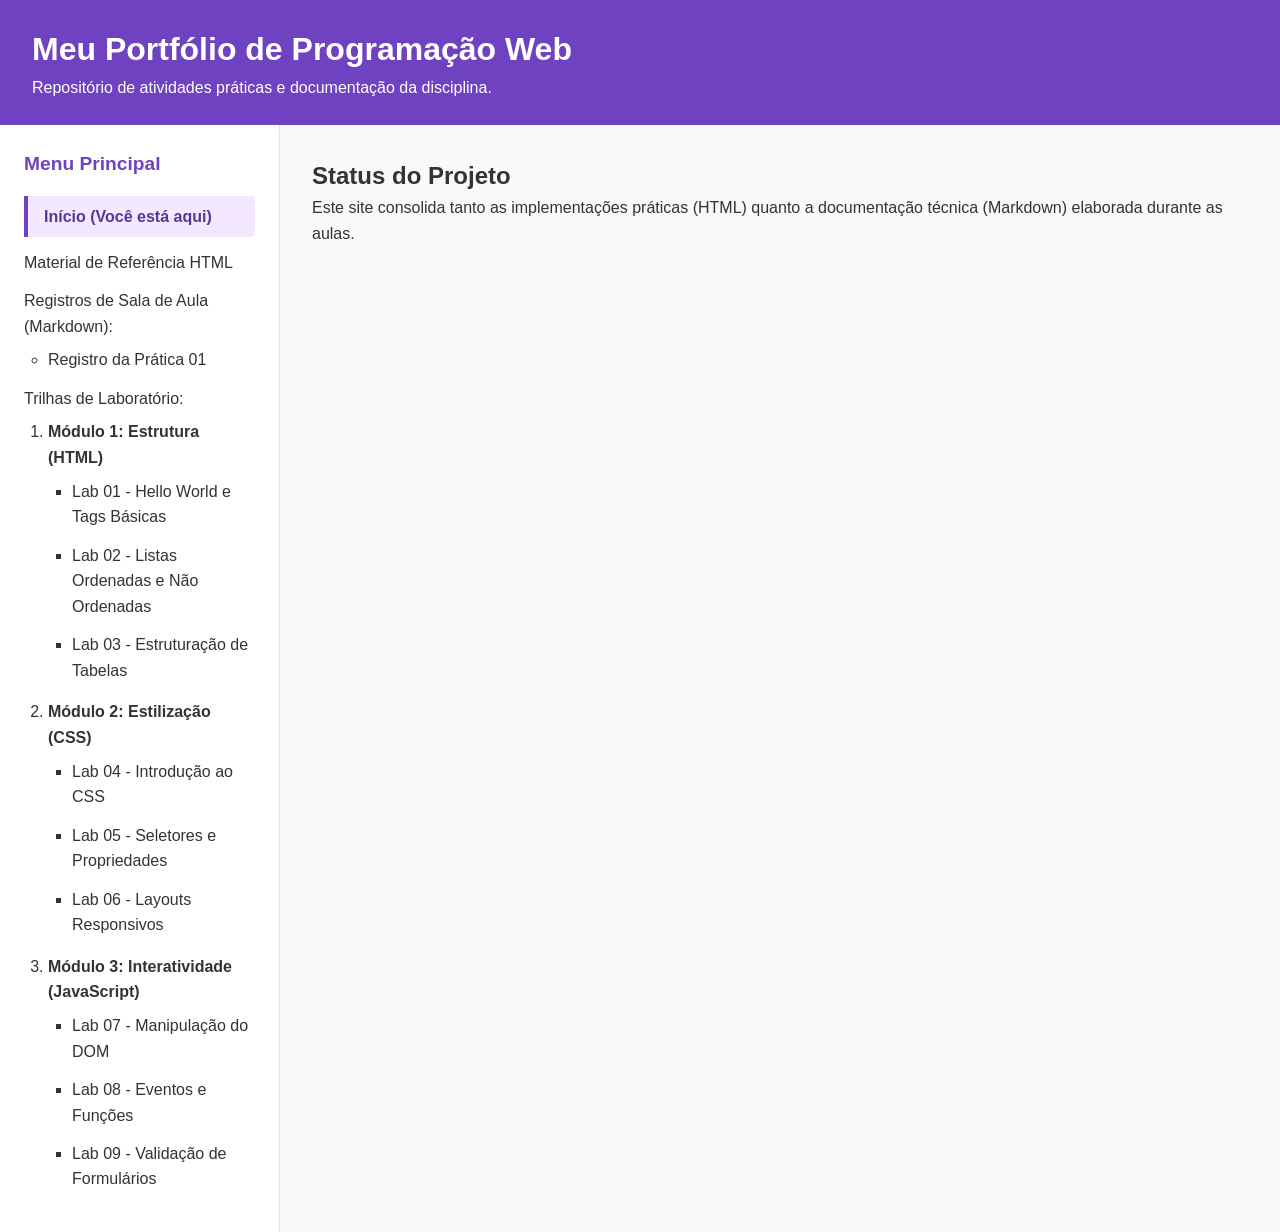
<file: index.html>
<!DOCTYPE html>
<html lang="pt-BR">
<head>
    <meta charset="UTF-8">
    <meta name="viewport" content="width=device-width, initial-scale=1.0">
    <title>Meu Portfólio de Programação Web</title>
    <link rel="stylesheet" href="style.css">
</head>
<body>

    <header>
        <h1>Meu Portfólio de Programação Web</h1>
        <p>Repositório de atividades práticas e documentação da disciplina.</p>
    </header>

    <nav>
        <h2>Menu Principal</h2>
        <ul>
            <li><strong class="item-ativo">Início (Você está aqui)</strong></li>
            <li><a href="referencias.html">Material de Referência HTML</a></li>
            <li>Registros de Sala de Aula (Markdown):
                <ul>
                    <li><a href="docs/md-semana01.md">Registro da Prática 01</a></li>
                </ul>
            </li>
            <li>Trilhas de Laboratório:
                <ol>
                    <li><strong>Módulo 1: Estrutura (HTML)</strong>
                        <ul>
                            <li><a href="labs/01/index.html">Lab 01 - Hello World e Tags Básicas</a></li>
                            <li><a href="labs/02/index.html">Lab 02 - Listas Ordenadas e Não Ordenadas</a></li>
                            <li><a href="labs/03/index.html">Lab 03 - Estruturação de Tabelas</a></li>
                        </ul>
                    </li>
                    <li><strong>Módulo 2: Estilização (CSS)</strong>
                        <ul>
                            <li><a href="labs/04/index.html">Lab 04 - Introdução ao CSS</a></li>
                            <li><a href="labs/05/index.html">Lab 05 - Seletores e Propriedades</a></li>
                            <li><a href="labs/06/index.html">Lab 06 - Layouts Responsivos</a></li>
                        </ul>
                    </li>
                    <li><strong>Módulo 3: Interatividade (JavaScript)</strong>
                        <ul>
                            <li><a href="labs/07/index.html">Lab 07 - Manipulação do DOM</a></li>
                            <li><a href="labs/08/index.html">Lab 08 - Eventos e Funções</a></li>
                            <li><a href="labs/09/index.html">Lab 09 - Validação de Formulários</a></li>
                        </ul>
                    </li>
                </ol>
            </li>
        </ul>
    </nav>

    <hr>

    <main>
        <h2>Status do Projeto</h2>
        <p>Este site consolida tanto as implementações práticas (HTML) quanto a documentação técnica (Markdown) elaborada durante as aulas.</p>
    </main>

</body>
</html>
</file>
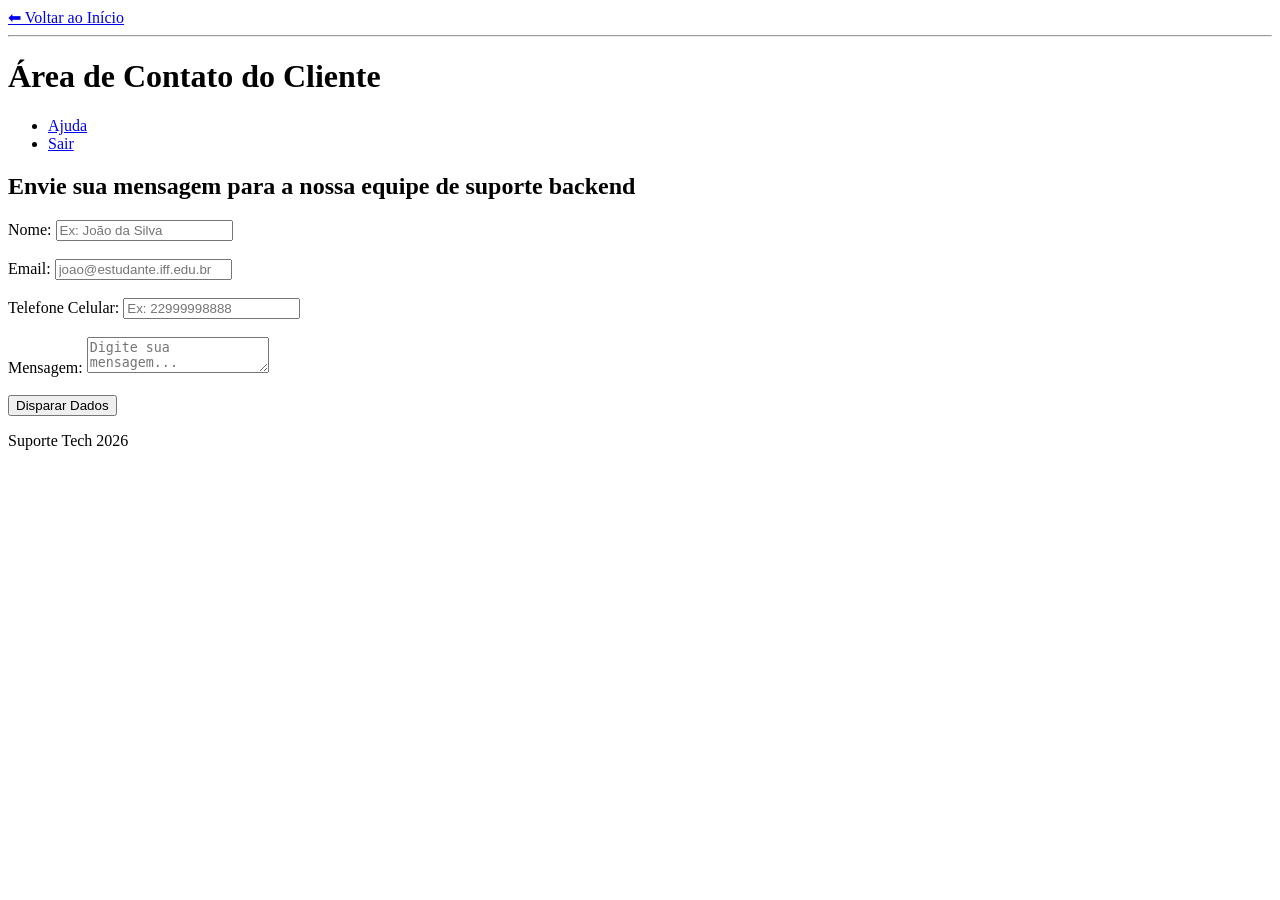
<file: labs/01/index.html>
<!DOCTYPE html>
<html lang="pt-BR">
<head>
    <meta charset="UTF-8">
    <meta name="viewport" content="width=device-width, initial-scale=1.0">
    <title>Área de Contato do Cliente | IFF</title>
    <meta name="description" content="O Curso de Sistemas de Informação do IFF prepara profissionais com sólida fundamentação em engenharia de computação e arquitetura de desenvolvimento web.">
    
    <meta property="og:title" content="Bacharelado em Sistemas de Informação | IFF">
    <meta property="og:description" content="O Curso de Sistemas de Informação do IFF prepara profissionais com sólida fundamentação inabalável em desenvolvimento web.">
    <meta property="og:type" content="website">
    <meta property="og:image" content="https://iff.edu.br">
</head>
<body>

    <header>
        <nav>
            <a href="../../index.html">⬅ Voltar ao Início</a>
        </nav>
        <hr>
        <h1>Área de Contato do Cliente</h1>
        <nav aria-label="Menu Principal">
            <ul>
                <li><a href="#">Ajuda</a></li>
                <li><a href="#">Sair</a></li>
            </ul>
        </nav>
    </header>

    <main>
        <article>
            <h2>Envie sua mensagem para a nossa equipe de suporte backend</h2>
            
            <form action="/enviar" method="POST">
                
                <label for="nome">Nome:</label>
                <input type="text" id="nome" name="nome" required minlength="3" placeholder="Ex: João da Silva">
                <br><br>

                <label for="email">Email:</label>
                <input type="email" id="email" name="email" required placeholder="joao@estudante.iff.edu.br">
                <br><br>

                <label for="celular">Telefone Celular:</label>
                <input type="tel" id="celular" name="celular" required pattern="[0-9]{11}" placeholder="Ex: 22999998888">
                <br><br>

                <label for="msg">Mensagem:</label>
                <textarea id="msg" name="msg" required placeholder="Digite sua mensagem..."></textarea>
                <br><br>
                
                <button type="submit">Disparar Dados</button>
            </form>
        </article>
    </main>

    <footer>
        <p>Suporte Tech <time datetime="2026">2026</time></p>
    </footer>

</body>
</html>
</file>
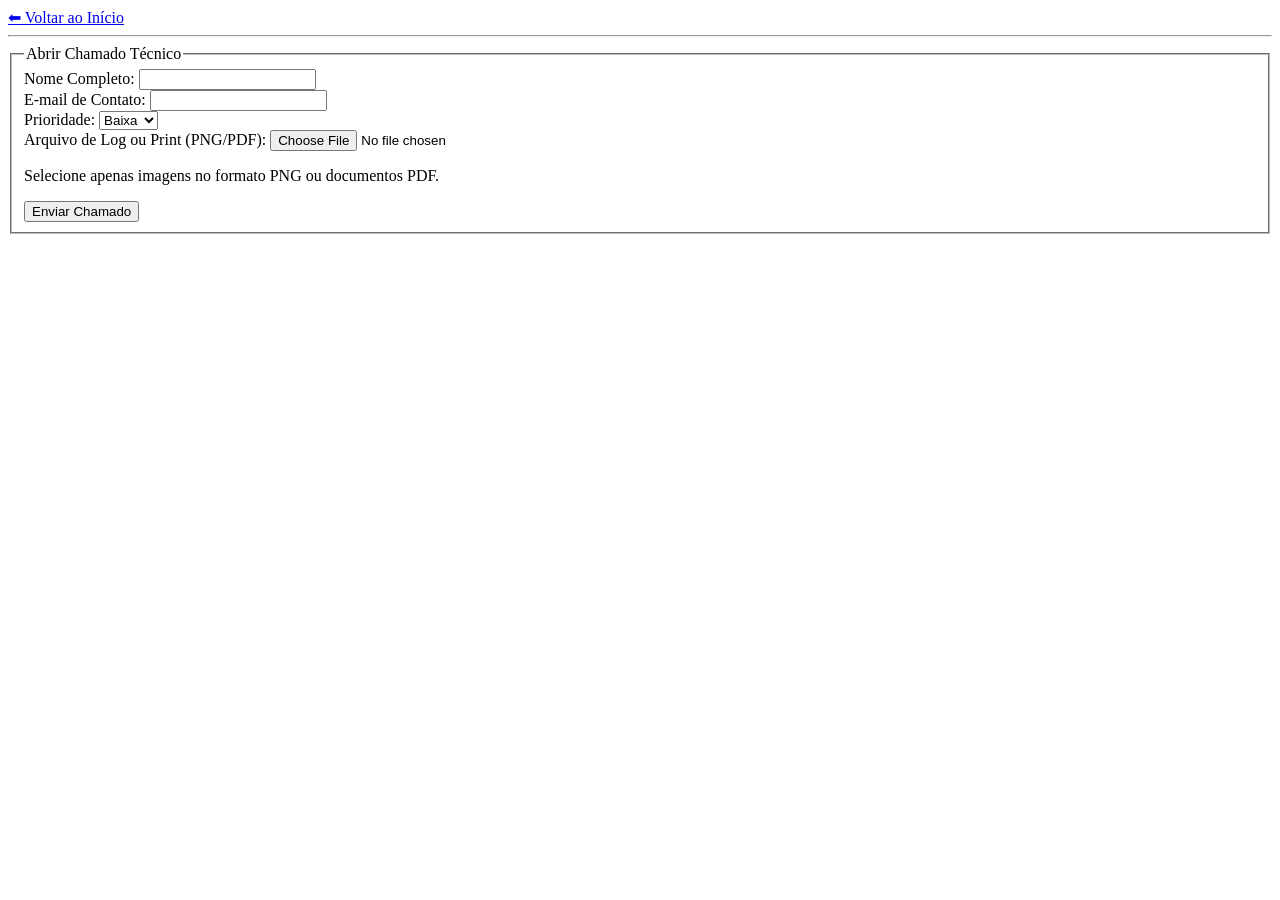
<file: labs/04/index.html>
<!DOCTYPE html>
<html lang="pt-BR">
<head>
    <meta charset="UTF-8">
    <meta name="viewport" content="width=device-width, initial-scale=1.0">
    <title>Suporte Técnico - Abertura de Chamado</title>
</head>
<body>

    <header>
        <nav>
            <a href="../../index.html">⬅ Voltar ao Início</a>
        </nav>
    </header>
    <hr>

    <form action="https://httpbin.org/post" method="POST" enctype="multipart/form-data">
        <fieldset>
            <legend>Abrir Chamado Técnico</legend>

            <div>
                <label for="campo-nome">Nome Completo:</label>
                <input type="text" id="campo-nome" name="nome" required>
            </div>

            <div>
                <label for="campo-email">E-mail de Contato:</label>
                <input type="email" id="campo-email" name="email" required>
            </div>

            <div>
                <label for="campo-prioridade">Prioridade:</label>
                <select id="campo-prioridade" name="prioridade" required>
                    <option value="Baixa">Baixa</option>
                    <option value="Média">Média</option>
                    <option value="Alta">Alta</option>
                </select>
            </div>

            <div>
                <label for="campo-anexo">Arquivo de Log ou Print (PNG/PDF):</label>
                <input 
                    type="file" 
                    id="campo-anexo" 
                    name="anexo" 
                    accept="image/png,application/pdf" 
                    aria-describedby="ajuda-anexo" 
                    required
                >
                <p id="ajuda-anexo">Selecione apenas imagens no formato PNG ou documentos PDF.</p>
            </div>

            <button type="submit">Enviar Chamado</button>
        </fieldset>
    </form>

</body>
</html>
</file>
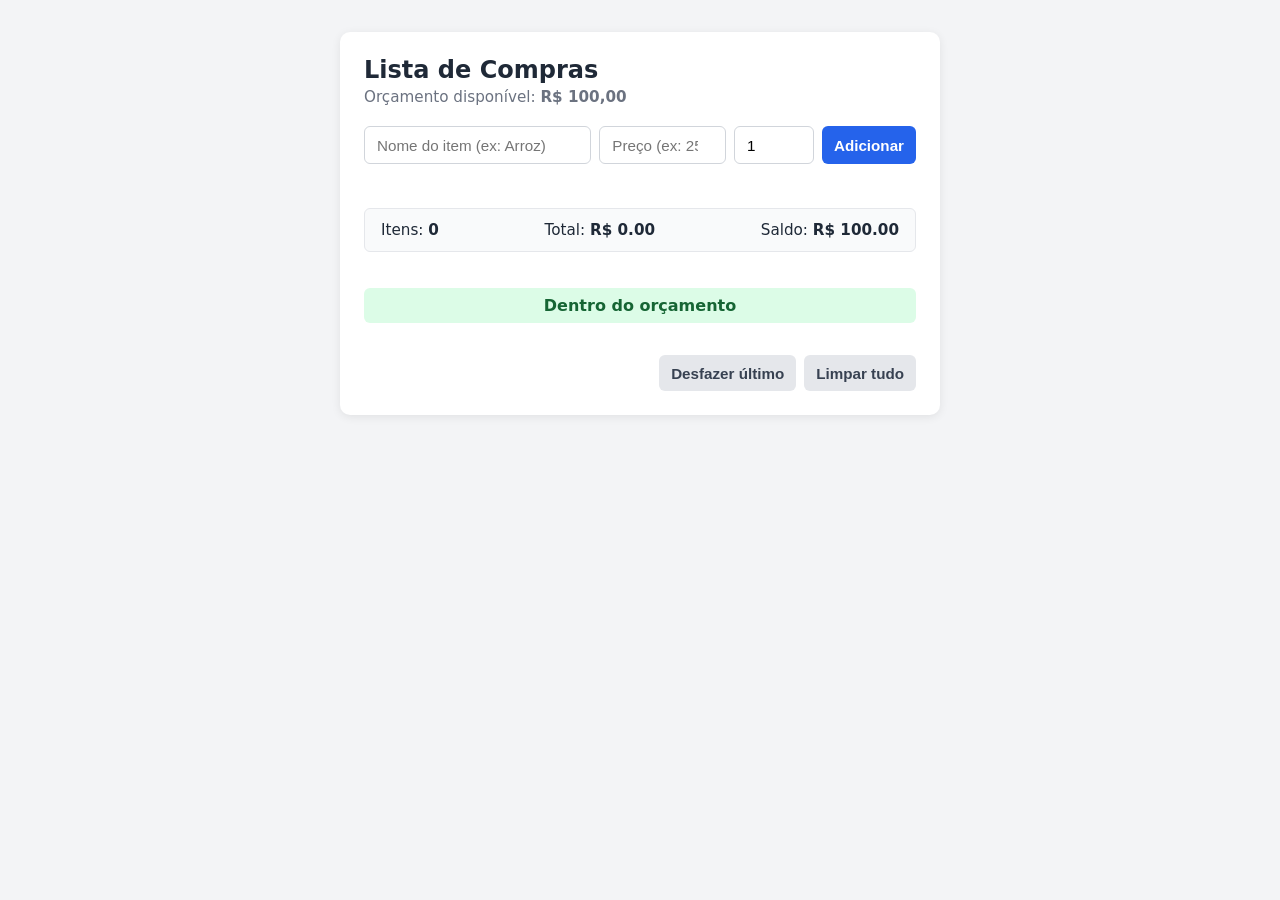
<file: labs/05/index.html>
<!DOCTYPE html>
<html lang="pt-BR">
<head>
  <meta charset="UTF-8">
  <meta name="viewport" content="width=device-width, initial-scale=1.0">
  <title>Lista de Compras</title>
  <link rel="stylesheet" href="style.css">
</head>
<body>
  <main class="container">
    <header>
      <h1>Lista de Compras</h1>
      <p class="subtitulo">Orçamento disponível: <strong>R$ 100,00</strong></p>
    </header>

    <section class="formulario" aria-label="Adicionar item">
      <input
        type="text"
        id="nome"
        aria-label="Nome do item"
        placeholder="Nome do item (ex: Arroz)"
        autocomplete="off"
      >
      <input
        type="number"
        id="preco"
        aria-label="Preço unitário"
        placeholder="Preço (ex: 25.50)"
        step="0.01"
        min="0.01"
      >
      <input
        type="number"
        id="quantidade"
        aria-label="Quantidade"
        placeholder="Qtd"
        value="1"
        min="1"
        step="1"
      >
      <button type="button" id="btn-adicionar">Adicionar</button>
    </section>

    <p id="mensagem" class="mensagem" aria-live="polite"></p>

    <section class="resumo" aria-label="Resumo da compra">
      <div>Itens: <strong id="qtd-itens">0</strong></div>
      <div>Total: <strong id="total">R$ 0.00</strong></div>
      <div>Saldo: <strong id="saldo">R$ 100.00</strong></div>
    </section>

    <p id="desconto" class="desconto" aria-live="polite"></p>

    <p id="status-orcamento" class="status">Dentro do orçamento</p>

    <ul id="lista" class="lista"></ul>

    <div class="acoes">
      <button type="button" id="btn-desfazer" class="btn-secundario">Desfazer último</button>
      <button type="button" id="btn-limpar" class="btn-secundario">Limpar tudo</button>
    </div>
  </main>

  <script defer src="app.js"></script>
</body>
</html>
</file>
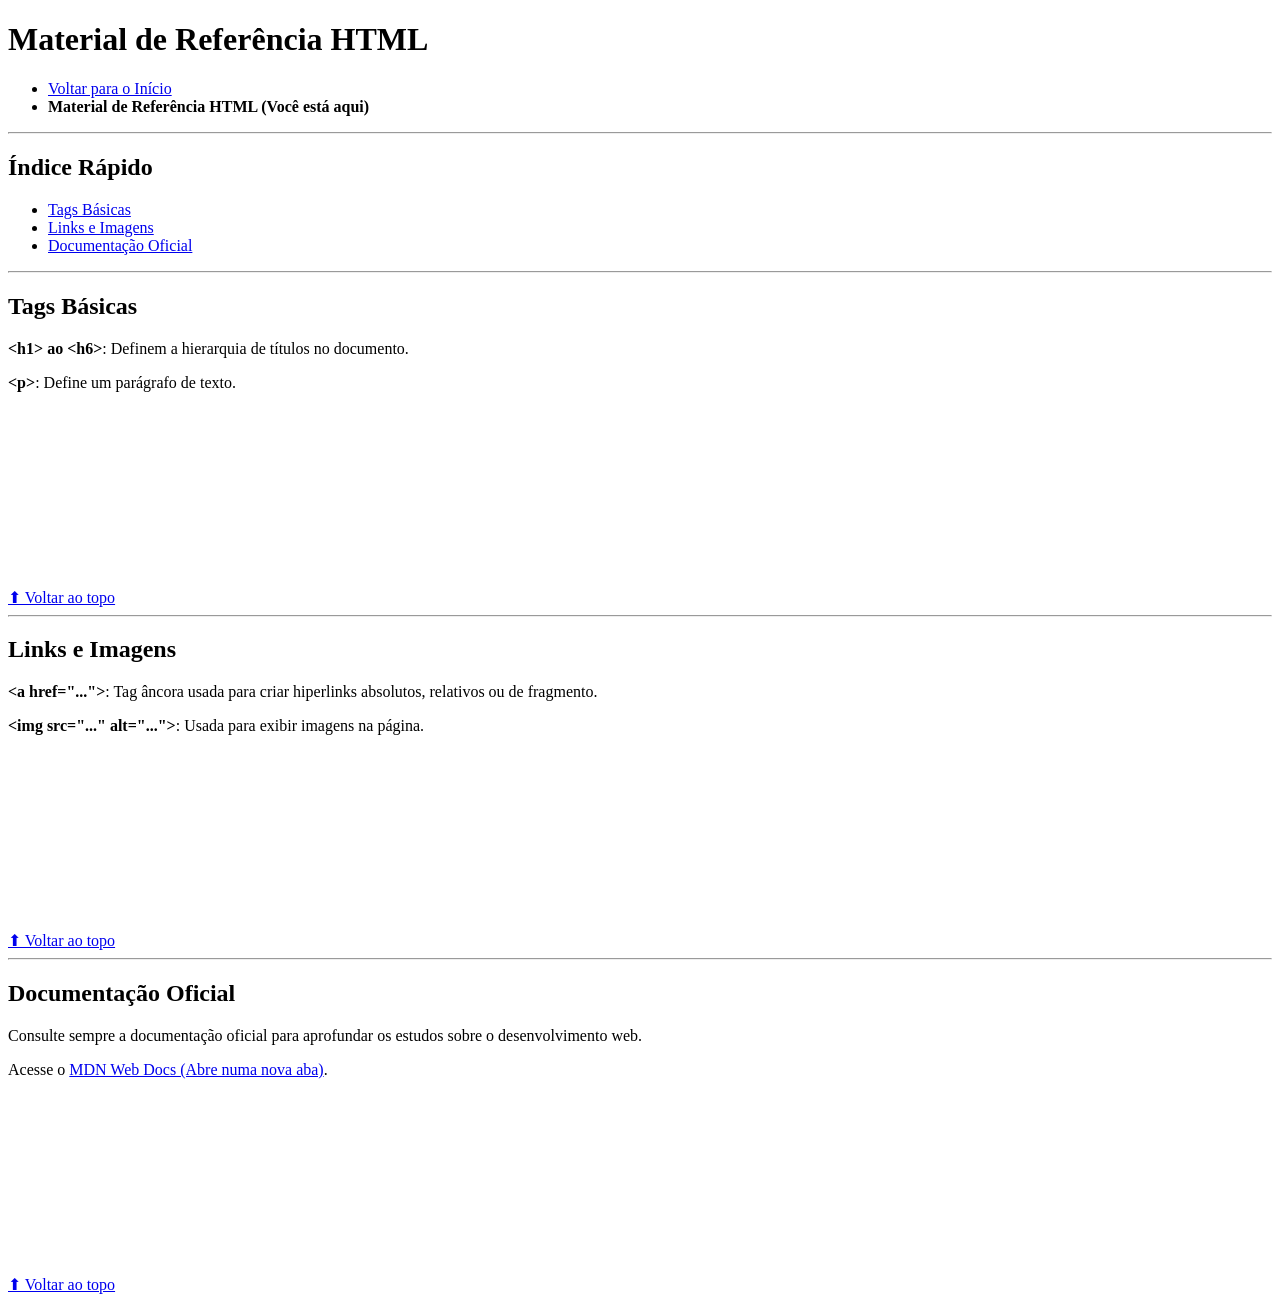
<file: referencias.html>
<!DOCTYPE html>
<html lang="pt-BR">
<head>
    <meta charset="UTF-8">
    <meta name="viewport" content="width=device-width, initial-scale=1.0">
    <title>Material de Referência HTML</title>
</head>
<body id="topo">
    <header>
        <h1>Material de Referência HTML</h1>
        <ul>
            <li><a href="index.html">Voltar para o Início</a></li>
            <li><strong>Material de Referência HTML (Você está aqui)</strong></li>
        </ul>
    </header>

    <hr>

    <nav>
        <h2>Índice Rápido</h2>
        <ul>
            <li><a href="#tags-basicas">Tags Básicas</a></li>
            <li><a href="#links-imagens">Links e Imagens</a></li>
            <li><a href="#documentacao">Documentação Oficial</a></li>
        </ul>
    </nav>

    <hr>

    <section id="tags-basicas">
        <h2>Tags Básicas</h2>
        <p><strong>&lt;h1&gt; ao &lt;h6&gt;</strong>: Definem a hierarquia de títulos no documento.</p>
        <p><strong>&lt;p&gt;</strong>: Define um parágrafo de texto.</p>
        <br><br><br><br><br><br><br><br><br><br>
        <a href="#topo">⬆ Voltar ao topo</a>
    </section>

    <hr>

    <section id="links-imagens">
        <h2>Links e Imagens</h2>
        <p><strong>&lt;a href="..."&gt;</strong>: Tag âncora usada para criar hiperlinks absolutos, relativos ou de fragmento.</p>
        <p><strong>&lt;img src="..." alt="..."&gt;</strong>: Usada para exibir imagens na página.</p>
        <br><br><br><br><br><br><br><br><br><br>
        <a href="#topo">⬆ Voltar ao topo</a>
    </section>

    <hr>

    <section id="documentacao">
        <h2>Documentação Oficial</h2>
        <p>Consulte sempre a documentação oficial para aprofundar os estudos sobre o desenvolvimento web.</p>
        <p>Acesse o <a href="https://developer.mozilla.org/pt-BR/docs/Web/HTML" target="_blank">MDN Web Docs (Abre numa nova aba)</a>.</p>
        <br><br><br><br><br><br><br><br><br><br>
        <a href="#topo">⬆ Voltar ao topo</a>
    </section>
</body>
</html>
</file>
<file: style.css>
:root {
    --cor-primaria: #6f42c1;
    --cor-primaria-hover: #59359a;
    --cor-destaque-fundo: #f3e8ff;
    --cor-fundo: #f8f9fa;
    --cor-superficie: #ffffff;
    --cor-texto: #333333;
    --cor-texto-claro: #ffffff;
    --cor-borda: #dee2e6;
}

*, *::before, *::after {
    box-sizing: border-box;
    margin: 0;
    padding: 0;
}

body {
    font-family: 'Segoe UI', Roboto, Helvetica, Arial, sans-serif;
    color: var(--cor-texto);
    background-color: var(--cor-fundo);
    line-height: 1.6;
    display: grid;
    min-height: 100vh;
    grid-template-columns: 280px 1fr;
    grid-template-rows: auto 1fr;
    grid-template-areas:
        "header header"
        "nav main";
}

header {
    grid-area: header;
    background-color: var(--cor-primaria);
    color: var(--cor-texto-claro);
    padding: 1.5rem 2rem;
}

header h1, header p {
    color: var(--cor-texto-claro);
}

nav {
    grid-area: nav;
    background-color: var(--cor-superficie);
    border-right: 1px solid var(--cor-borda);
    padding: 1.5rem;
}

main {
    grid-area: main;
    padding: 2rem;
    background-color: var(--cor-fundo);
}

hr {
    display: none;
}

nav h2 {
    font-size: 1.2rem;
    margin-bottom: 1rem;
    color: var(--cor-primaria);
}

nav > ul {
    list-style-type: none;
}

nav ul li {
    margin-bottom: 0.8rem;
}

nav ul ul {
    list-style-type: circle;
    padding-left: 1.5rem;
    margin-top: 0.5rem;
}

nav ol {
    padding-left: 1.5rem;
    margin-top: 0.5rem;
}

nav ol ul {
    list-style-type: square;
    margin-bottom: 1rem;
}

nav a {
    text-decoration: none;
    color: var(--cor-texto);
    transition: color 0.3s ease;
}

nav a:hover {
    color: var(--cor-primaria-hover);
    text-decoration: underline;
}

.item-ativo {
    color: var(--cor-primaria-hover);
    background-color: var(--cor-destaque-fundo);
    padding: 0.5rem 1rem;
    border-left: 4px solid var(--cor-primaria);
    border-radius: 0 4px 4px 0;
    display: block;
}

@media (max-width: 768px) {
    body {
        grid-template-columns: 1fr;
        grid-template-rows: auto auto 1fr;
        grid-template-areas:
            "header"
            "nav"
            "main";
    }

    nav {
        border-right: none;
        border-bottom: 1px solid var(--cor-borda);
    }
}
</file>
<file: labs/05/style.css>
* {
  box-sizing: border-box;
  margin: 0;
  padding: 0;
}

body {
  font-family: system-ui, -apple-system, sans-serif;
  background: #f3f4f6;
  color: #1f2937;
  padding: 2rem 1rem;
}

.container {
  max-width: 600px;
  margin: 0 auto;
  background: #ffffff;
  padding: 1.5rem;
  border-radius: 10px;
  box-shadow: 0 2px 10px rgba(0, 0, 0, 0.08);
}

h1 {
  font-size: 1.5rem;
  margin-bottom: 0.25rem;
}

.subtitulo {
  color: #6b7280;
  margin-bottom: 1.25rem;
  font-size: 0.95rem;
}

.formulario {
  display: flex;
  gap: 0.5rem;
  flex-wrap: wrap;
  margin-bottom: 0.75rem;
}

input,
button {
  padding: 0.6rem 0.75rem;
  border: 1px solid #d1d5db;
  border-radius: 6px;
  font-size: 0.95rem;
}

#nome {
  flex: 2;
  min-width: 170px;
}

#preco {
  flex: 1;
  min-width: 110px;
}

#quantidade {
  width: 80px;
}

button {
  cursor: pointer;
  background: #2563eb;
  color: #ffffff;
  border: none;
  font-weight: 600;
}

button:hover {
  opacity: 0.92;
}

.btn-secundario {
  background: #e5e7eb;
  color: #374151;
}

.mensagem {
  min-height: 1.25rem;
  color: #dc2626;
  font-size: 0.9rem;
  margin-bottom: 0.75rem;
}

.resumo {
  display: flex;
  justify-content: space-between;
  background: #f9fafb;
  border: 1px solid #e5e7eb;
  padding: 0.75rem 1rem;
  border-radius: 6px;
  margin-bottom: 0.5rem;
  font-size: 0.95rem;
}

.desconto {
  min-height: 1.25rem;
  text-align: center;
  color: #047857;
  font-size: 0.9rem;
  font-weight: 600;
  margin-bottom: 0.5rem;
}

.status {
  text-align: center;
  padding: 0.5rem;
  border-radius: 6px;
  background: #dcfce7;
  color: #166534;
  font-weight: 600;
  margin-bottom: 1rem;
}

.status.alerta {
  background: #fee2e2;
  color: #991b1b;
}

.lista {
  list-style: none;
  display: flex;
  flex-direction: column;
  gap: 0.45rem;
  margin-bottom: 1rem;
}

.lista li {
  padding: 0.65rem 0.85rem;
  border: 1px solid #e5e7eb;
  border-radius: 6px;
  background: #ffffff;
}

.acoes {
  display: flex;
  justify-content: flex-end;
  gap: 0.5rem;
}
</file>
